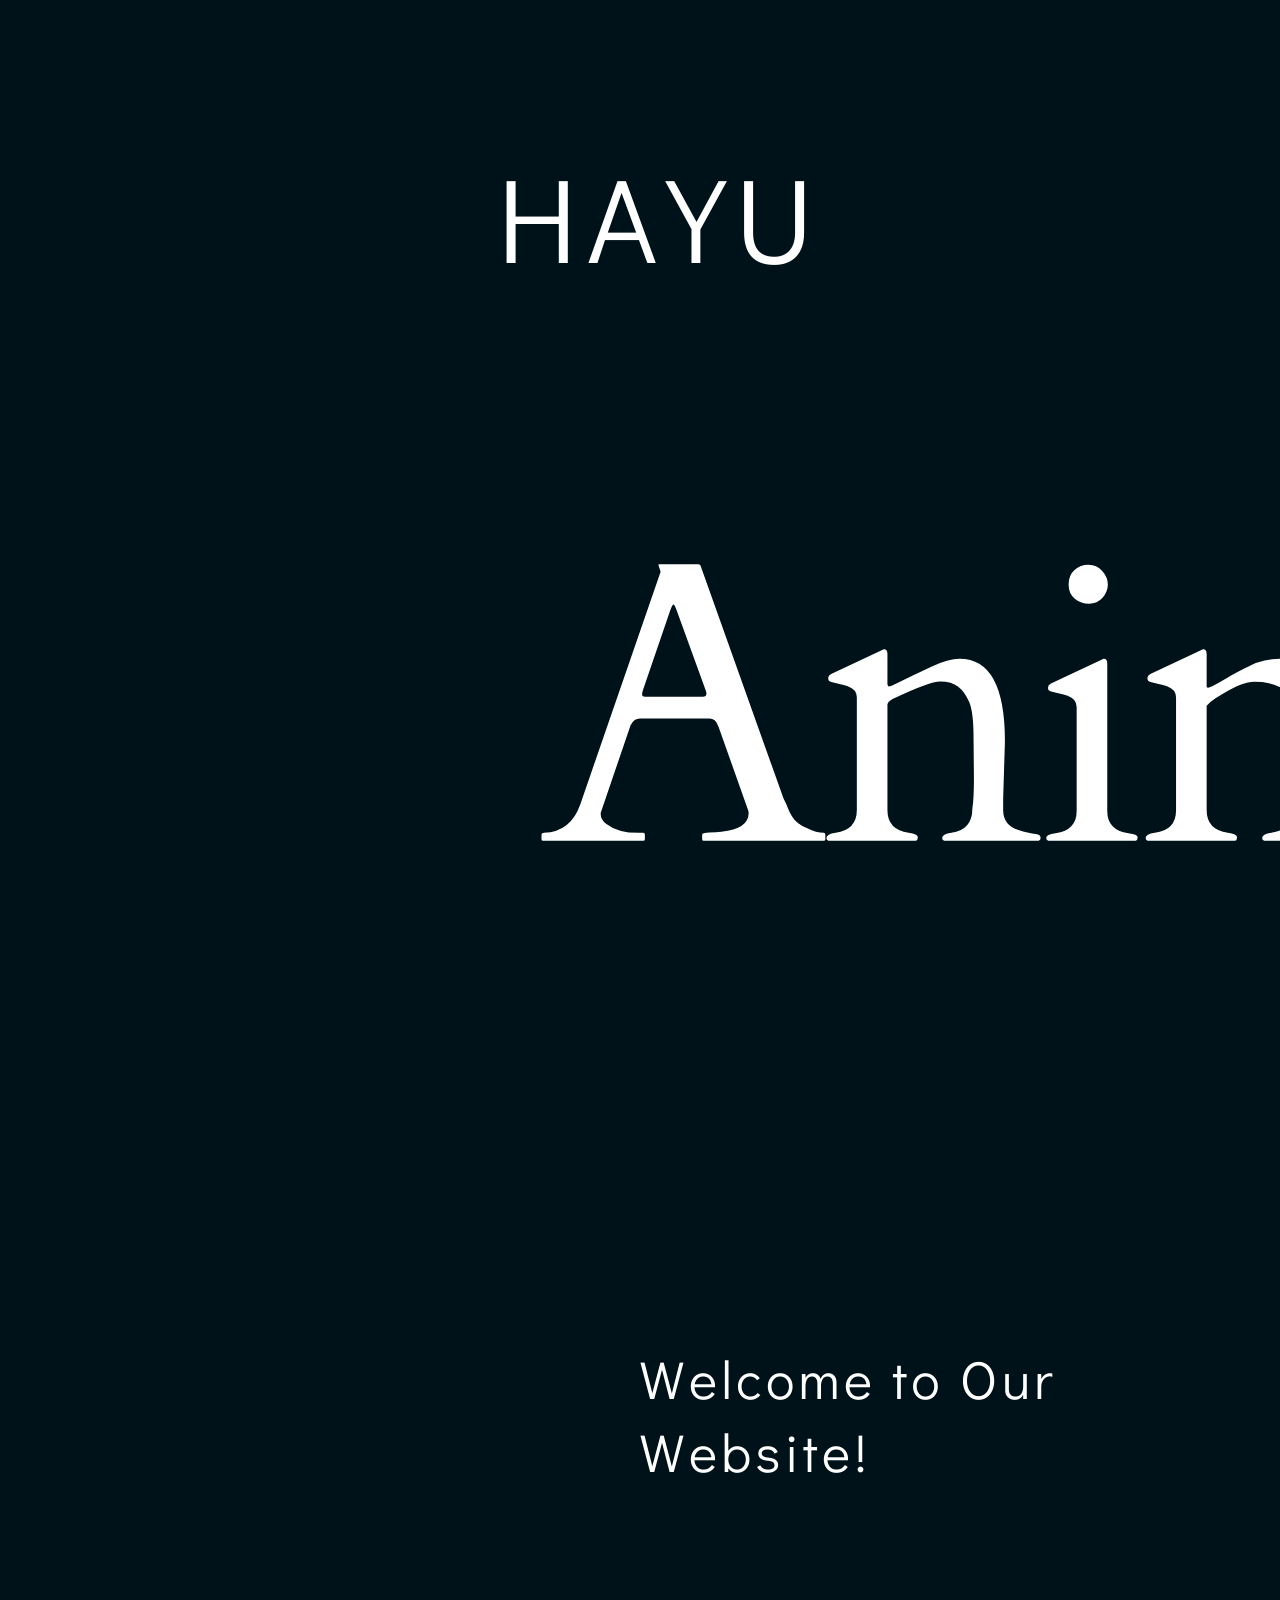
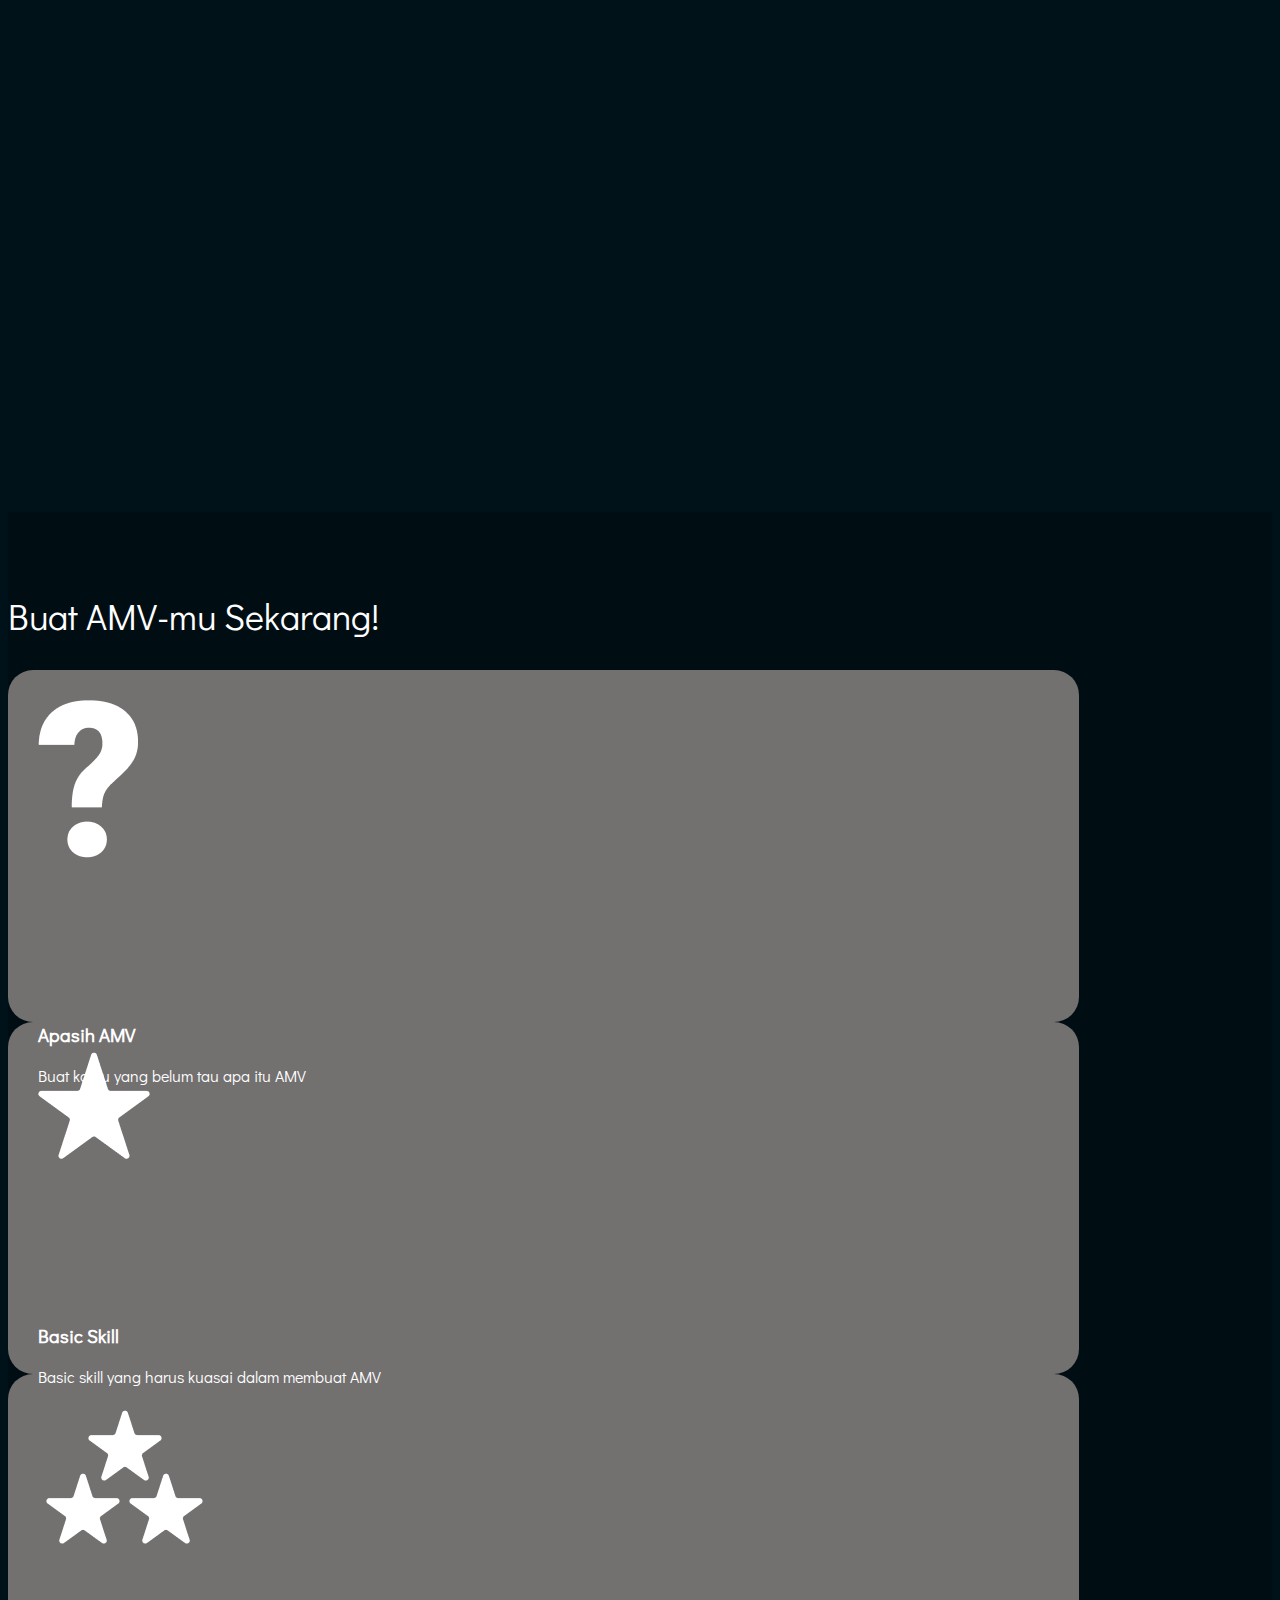
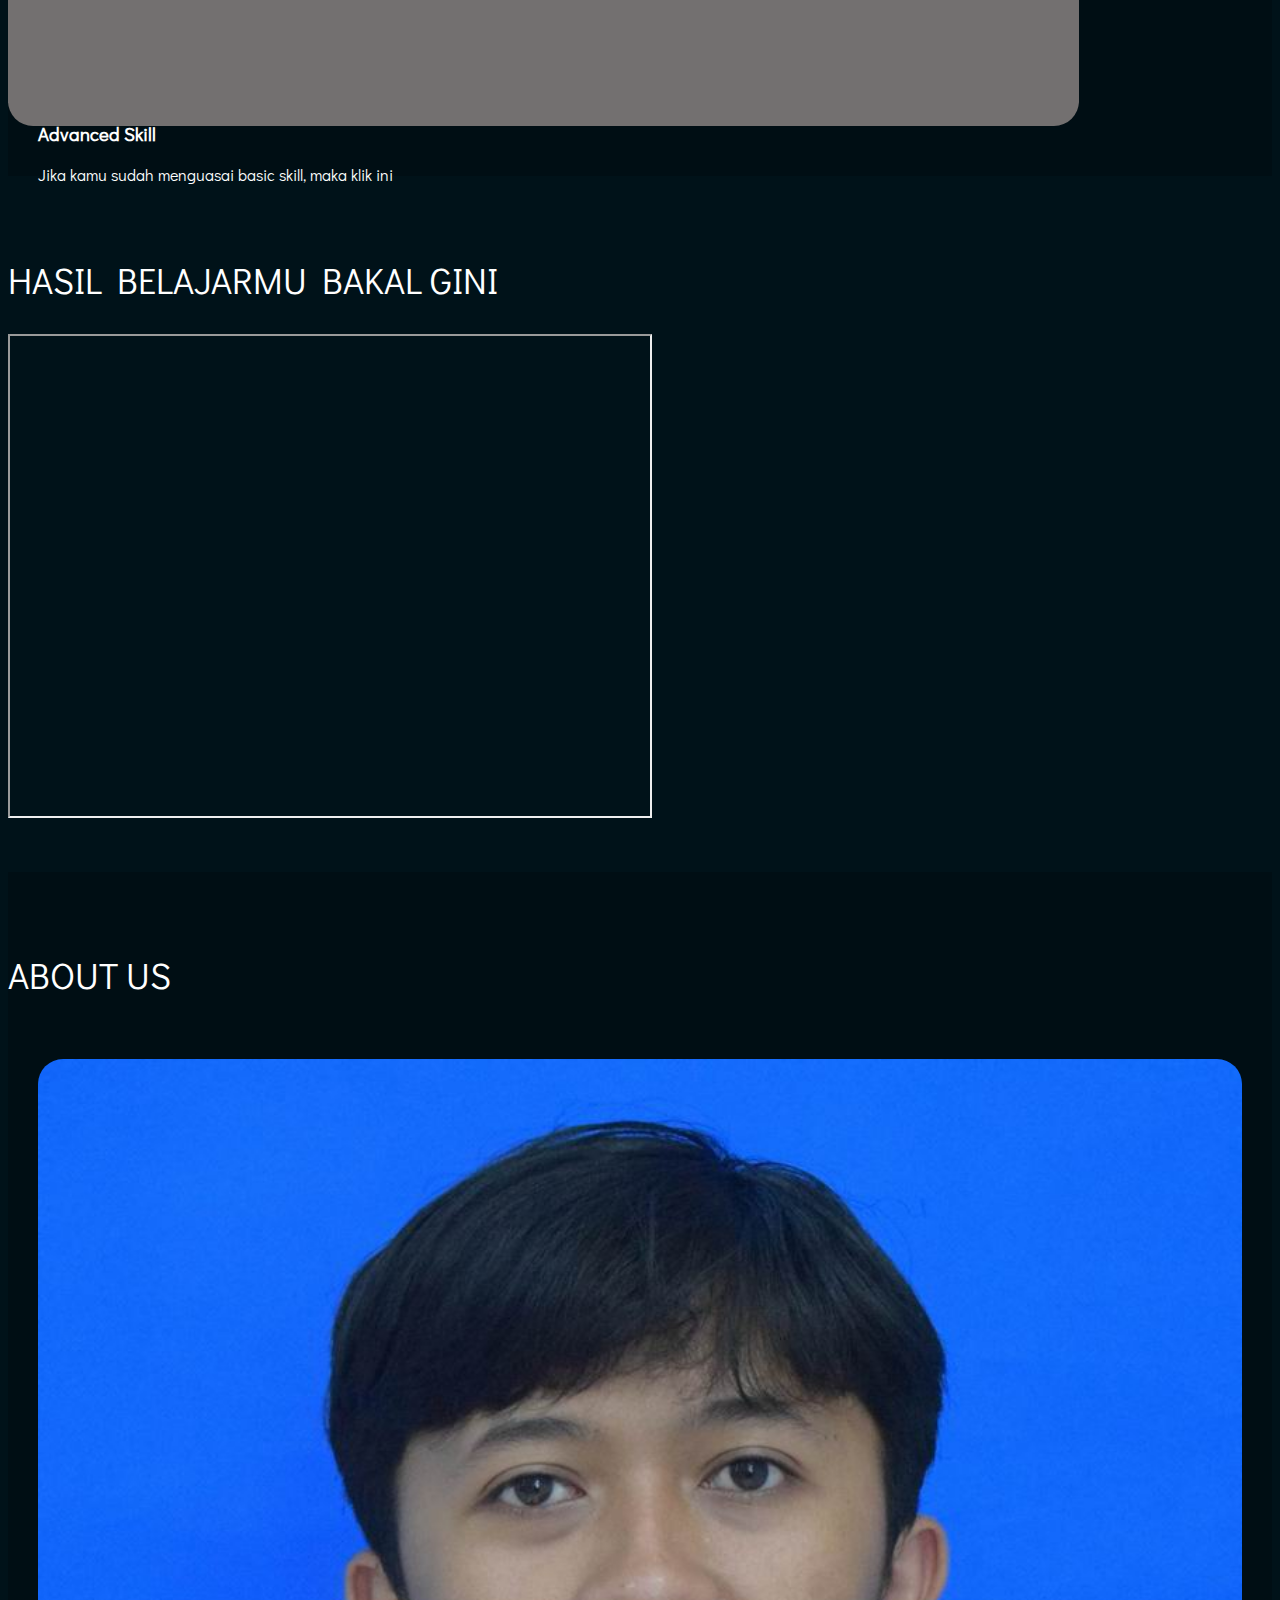
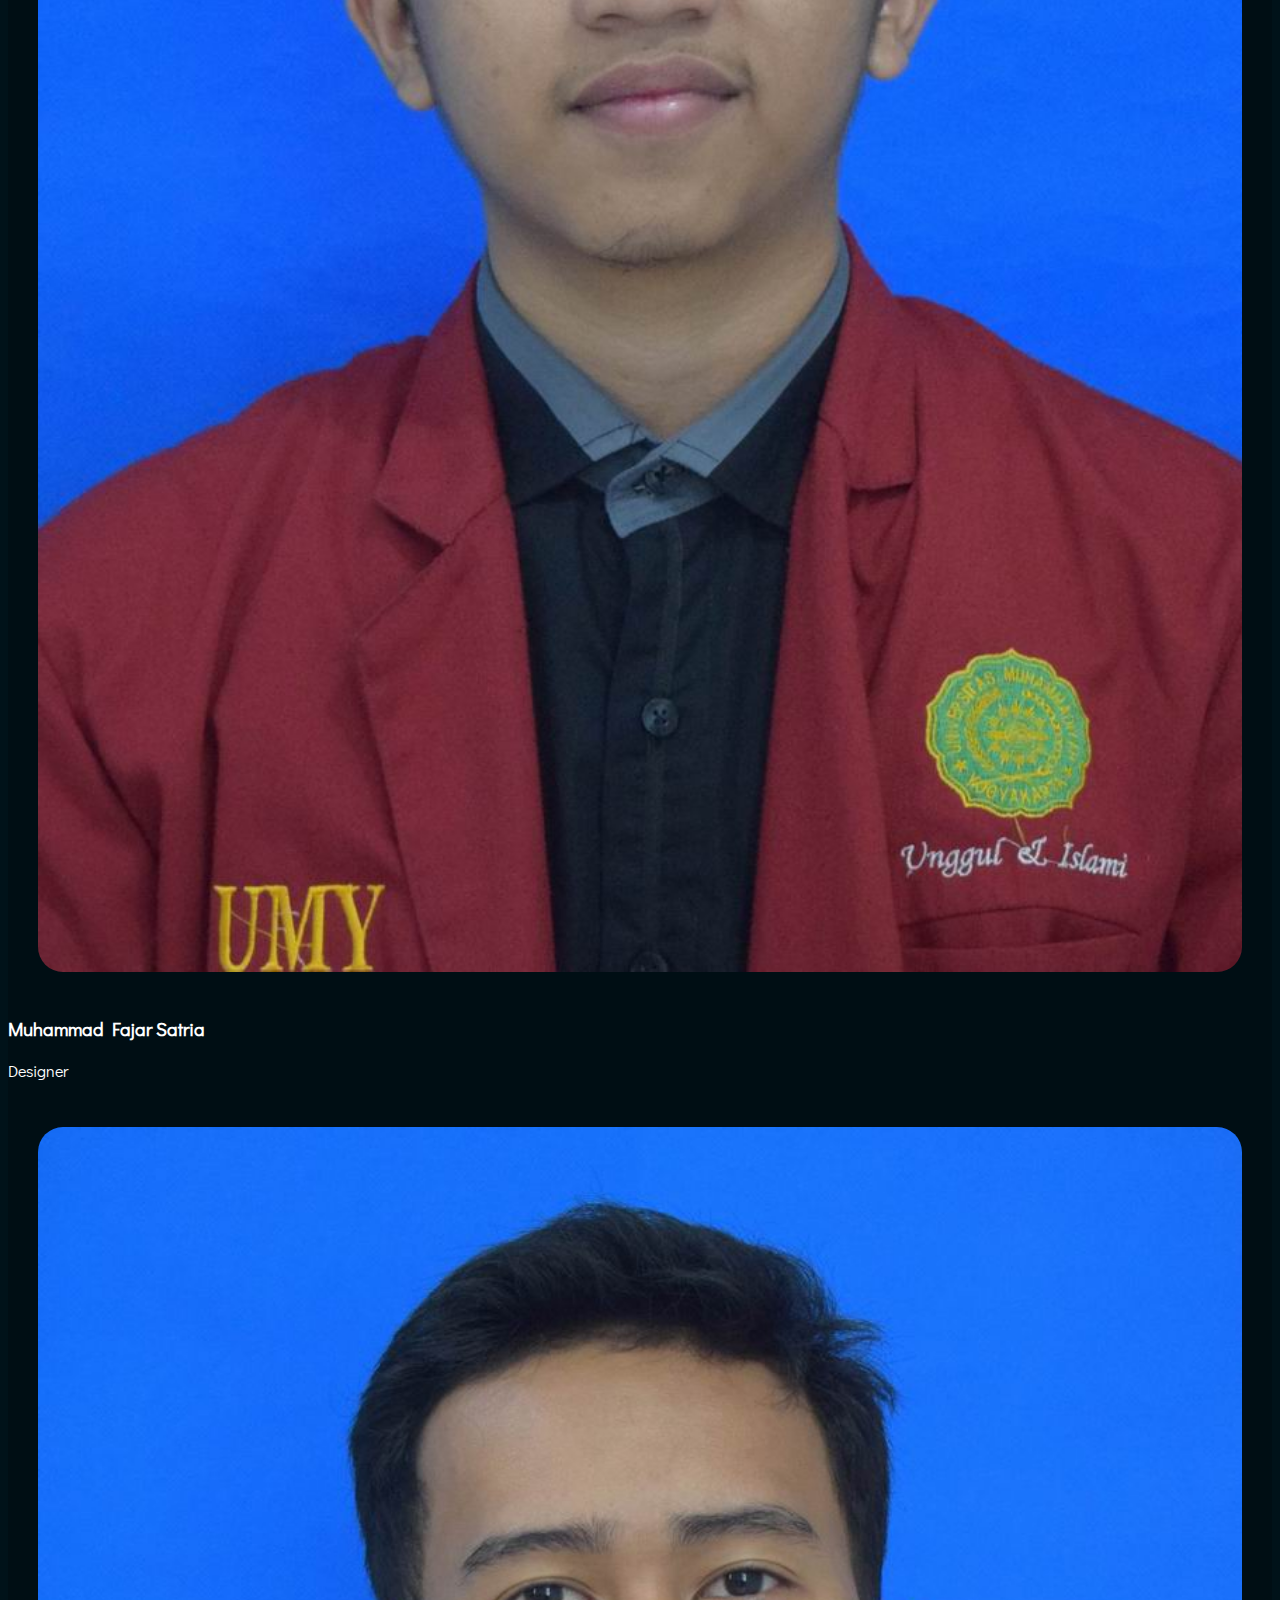
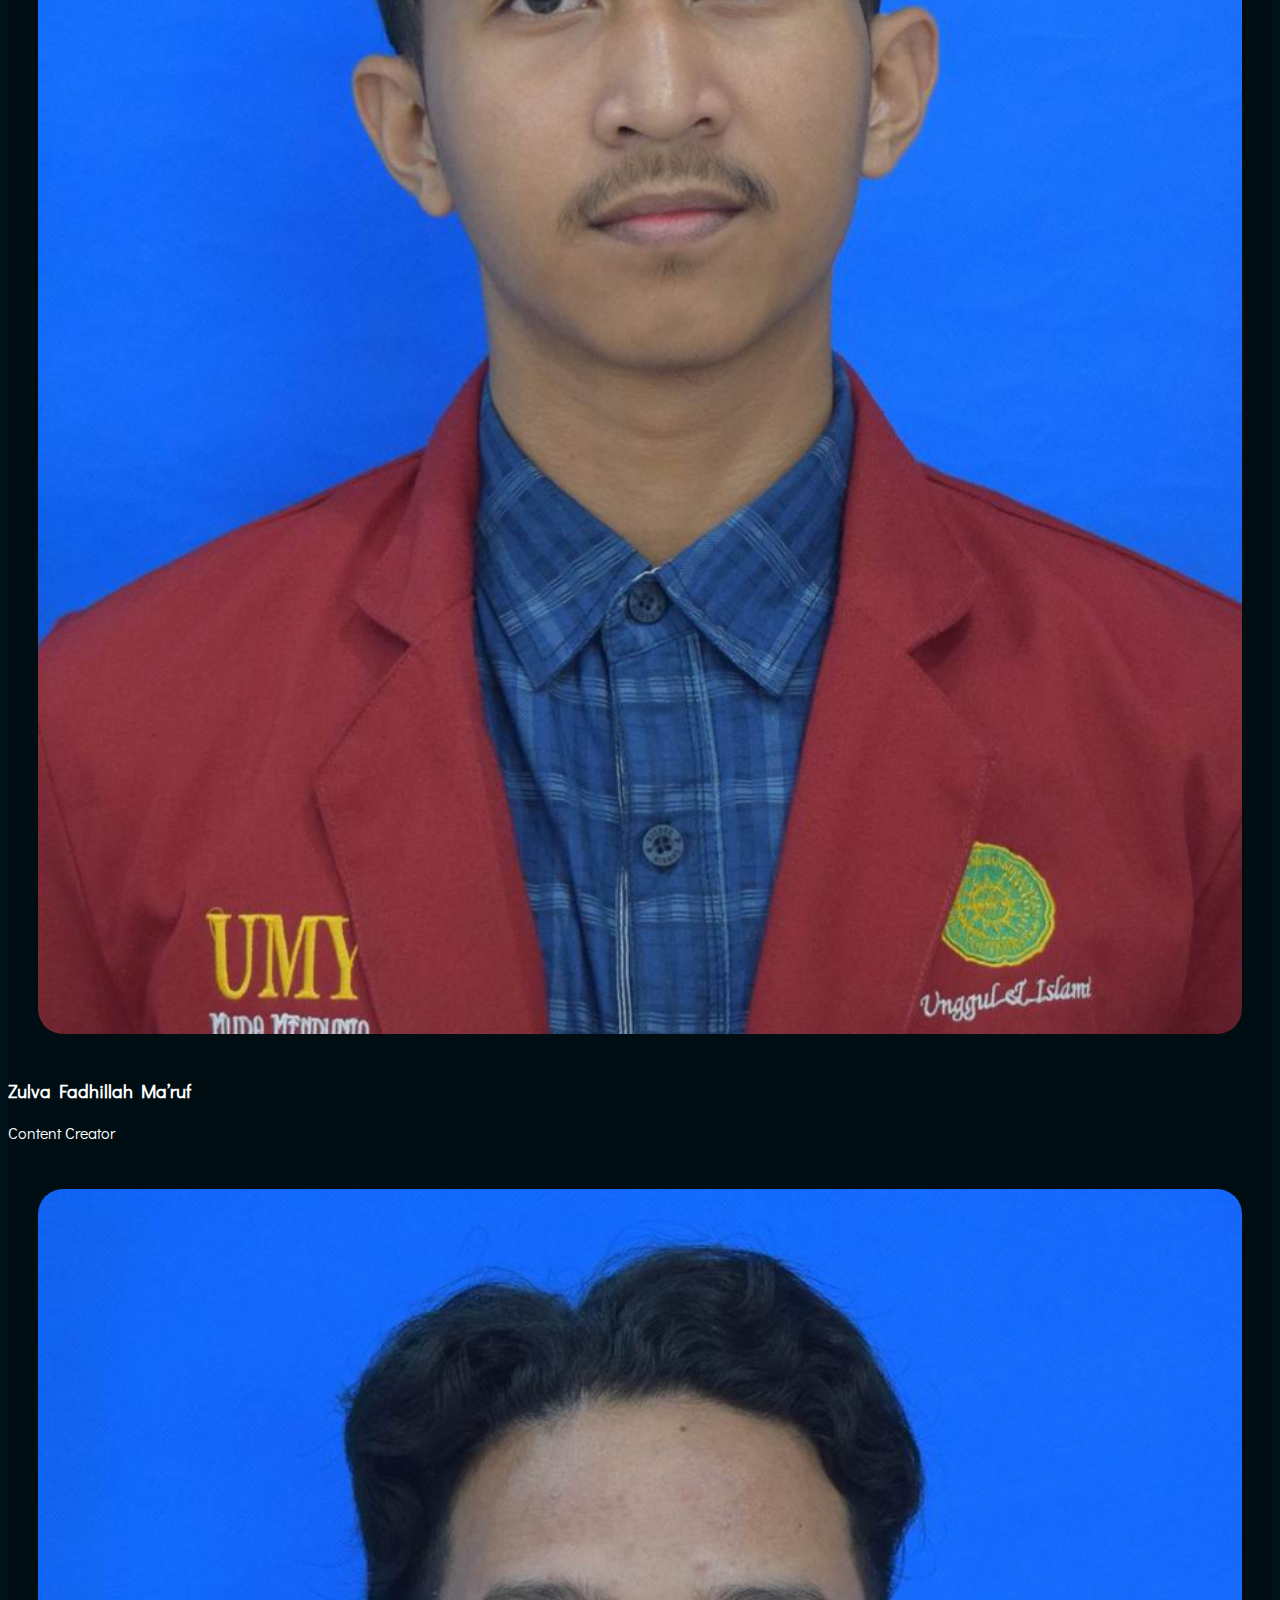
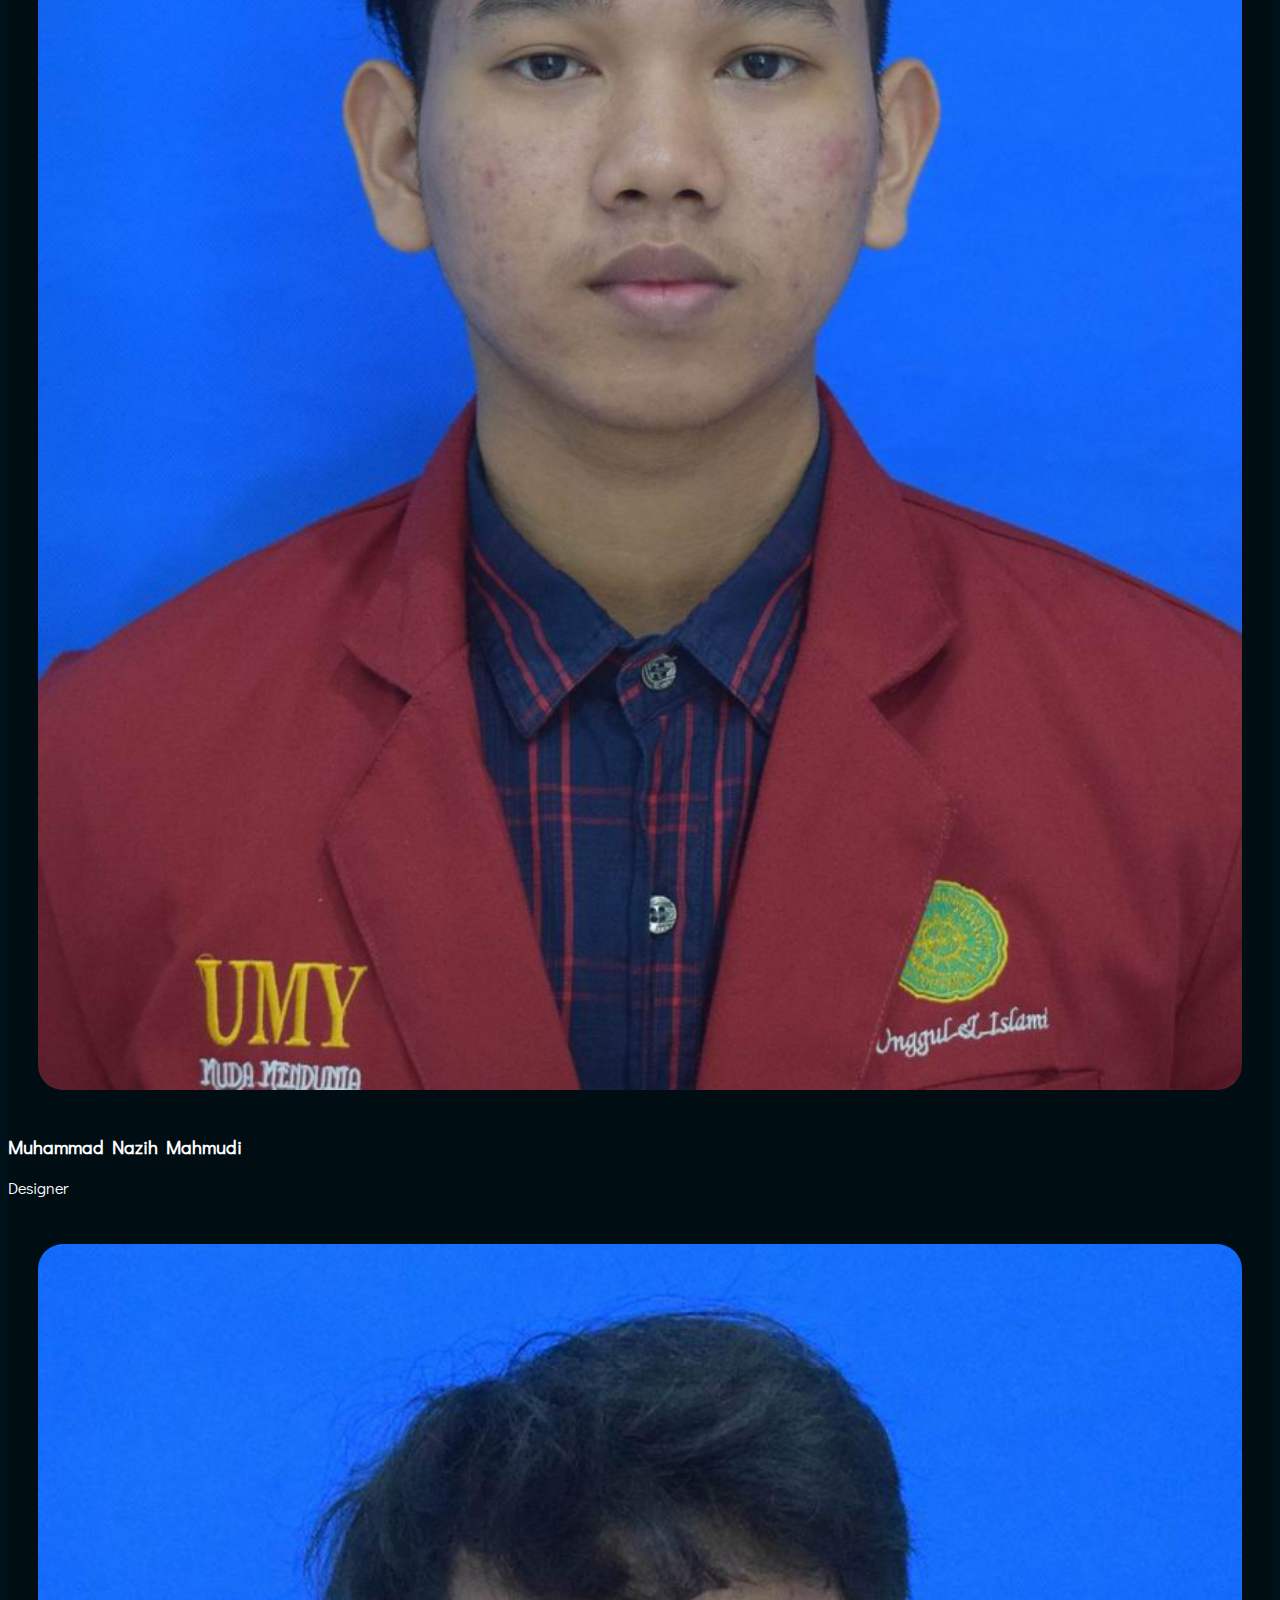
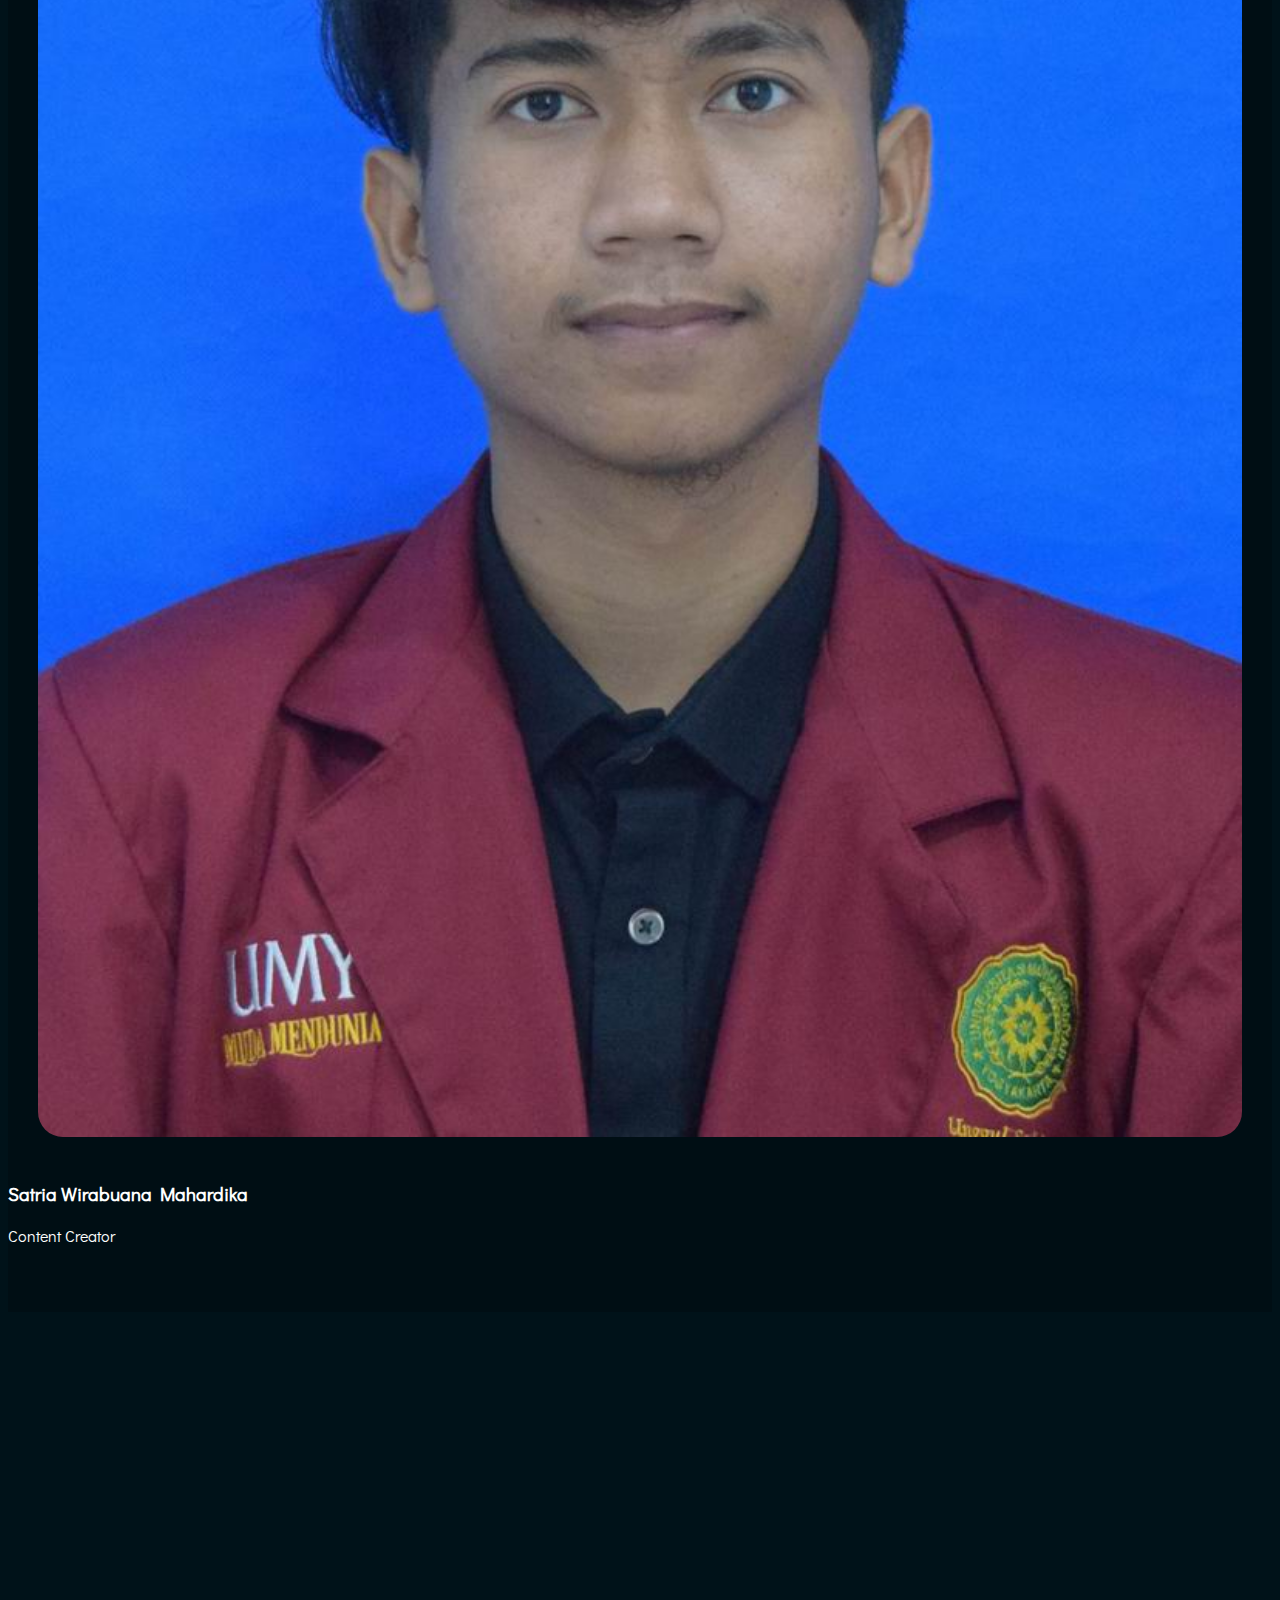
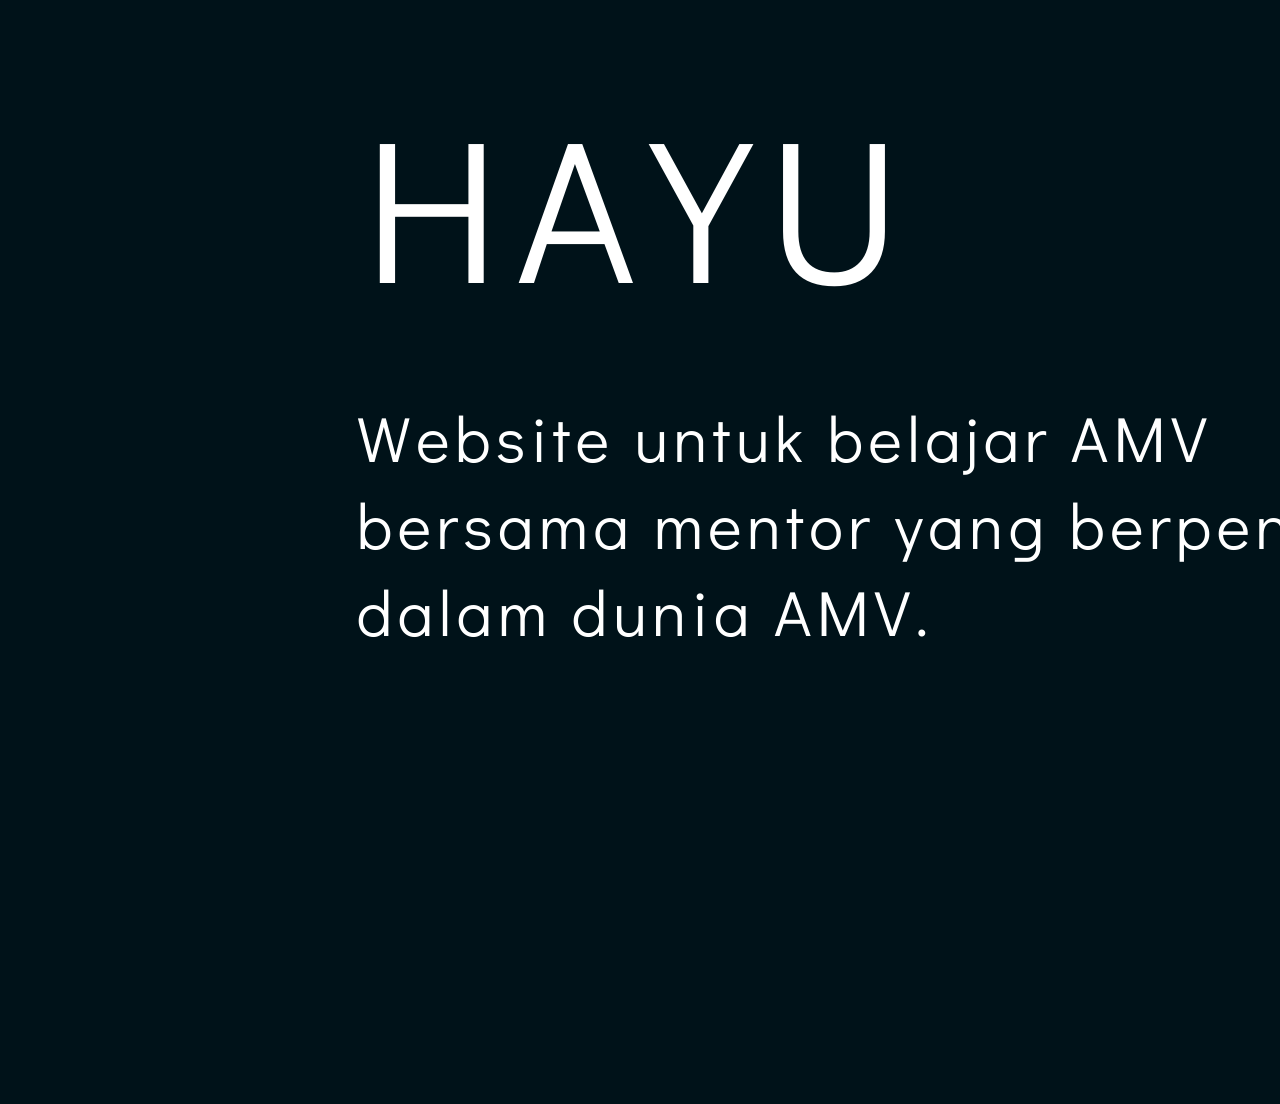
<file: index.html>
<!doctype html>
<html lang="en">
  <head>
    <!-- Required meta tags -->
    <meta charset="utf-8">
    <meta name="viewport" content="width=device-width, initial-scale=1">

    <!-- Bootstrap CSS -->
    <link href="https://cdn.jsdelivr.net/npm/bootstrap@5.1.3/dist/css/bootstrap.min.css" rel="stylesheet" integrity="sha384-1BmE4kWBq78iYhFldvKuhfTAU6auU8tT94WrHftjDbrCEXSU1oBoqyl2QvZ6jIW3" crossorigin="anonymous">

    <!-- Font -->
    <link rel="preconnect" href="https://fonts.googleapis.com">
    <link rel="preconnect" href="https://fonts.gstatic.com" crossorigin>
    <link href="https://fonts.googleapis.com/css2?family=Cardo&family=Didact+Gothic&display=swap" rel="stylesheet">

    <!-- My style -->
    <link rel="stylesheet" href="css/style.css">

    <title>Hayu</title>
  </head>
  <body>
    <!-- Hero Section -->
    <section id="hero">
      <div class="container-fluid">
        <img src="assets/img/Hero.png" class="img-fluid" alt="Responsive image">
      </div>
    </section>

    <section id="layanan">
      <div class="container">
        <div class="row">
          <div class="col-12 text-center mb-5">
            <h2>Buat AMV-mu Sekarang!</h2>
          </div>
        </div>
        <div class="row">
          <div class="col-md-4 text-center">
            <div class="card-skill position-relative mx-auto">
                <img src="assets/img/about.png" alt="" class="position-absolute top-45 start-50 translate-middle mt-5 pt-5">
                <h3>Apasih AMV</h3>
                <p>Buat kamu yang belum tau apa itu AMV</p>
                <a href="/pengertian.html" class="stretched-link"></a>
            </div>
          </div>

          <div class="col-md-4 text-center">
            <div class="card-skill position-relative mx-auto">
                <img src="assets/img/basic.png" alt="" class="position-absolute top-45 start-50 translate-middle mt-5 pt-5">
                <h3>Basic Skill</h3>
                <p>Basic skill yang harus kuasai dalam membuat AMV</p>
                <a href="/basic.html" class="stretched-link"></a>
            </div>
          </div>
          
          <div class="col-md-4 text-center">
            <div class="card-skill position-relative mx-auto">
                <img src="assets/img/advance.png" alt="" class="position-absolute top-45 start-50 translate-middle mt-5 pt-5">
                <h3>Advanced Skill</h3>
                <p>Jika kamu sudah menguasai basic skill, maka klik ini</p>
                <a href="/advanced.html" class="stretched-link"></a>
            </div>
          </div>

        </div>
      </div>
    </section>

    <section id="hasil">
      <div class="container">
        <div class="row">
          <div class="col-12 text-center mb-5">
            <h2>HASIL BELAJARMU BAKAL GINI</h2>
          </div>
          <div class="row">
            <div class="col-12 text-center">
              <iframe src="https://drive.google.com/file/d/1SuABdjprHsCWXf1BX0KsqoZY0fUvd3RB/preview" width="640" height="480" allow="autoplay"></iframe>
              </iframe>
            </div>
          </div>
        </div>
      </div>
    </section>

    <!-- About us -->
    <section id="aboutus">
      <div class="container aboutuss mt-5 mb-5">
        <div class="row">
          <div class="col-12 text-center mb-5">
            <h2>ABOUT US</h2>
          </div>
        </div>
        <div class="row">
          <div class="col-md-3 text-center">
            <div class="card img-fluid">
              <img class="card-img-top" src="/assets/img/fajar.jpg" alt="">
            </div>
            <h3 style="margin-top: 10px;">Muhammad Fajar Satria</h3>
                <p>Designer</p>
          </div>

          <div class="col-md-3 text-center">
            <div class="card img-fluid">
              <img class="card-img-top" src="/assets/img/zulfa.jpg" alt="">
            </div>
            <h3 style="margin-top: 10px;">Zulva Fadhillah Ma’ruf</h3>
                <p>Content Creator</p>
          </div>
          
          <div class="col-md-3 text-center">
            <div class="card img-fluid">
              <img class="card-img-top" src="/assets/img/nazih.jpg" alt="">
            </div>
            <h3 style="margin-top: 10px;">Muhammad Nazih Mahmudi</h3>
                <p>Designer</p>
          </div>

          <div class="col-md-3 text-center">
            <div class="card img-fluid">
              <img class="card-img-top" src="/assets/img/satria.jpg" alt="">
            </div>
            <h3 style="margin-top: 10px;">Satria Wirabuana Mahardika</h3>
            <p>Content Creator</p>
          </div>
        </div>
      </div>
    </section>

    <!-- Footer -->
    <section id="foot">
      <div class="container-fluid mt-5">
        <img src="assets/img/Footer.png" class="img-fluid" alt="Responsive image">
      </div>
    </section>

    <!-- Bootstrap Bundle with Popper -->
    <script src="https://cdn.jsdelivr.net/npm/bootstrap@5.1.3/dist/js/bootstrap.bundle.min.js" integrity="sha384-ka7Sk0Gln4gmtz2MlQnikT1wXgYsOg+OMhuP+IlRH9sENBO0LRn5q+8nbTov4+1p" crossorigin="anonymous"></script>
  </body>
</html>
</file>
<file: css/style.css>
body {
  font-family: 'Didact Gothic', sans-serif; 
  background-color: #001219;
}

h1 {
  font-family: 'Cardo', serif;
  color: #ffff;
}

h2 {
  font-family: 'Didact Gothic', sans-serif;   
  color: #ffff;
}

#layanan {
  padding: 50px 0;
  background-color: #000E14;
}

#hasil {
  padding: 50px 0;
}

#aboutus {
  padding: 50px 0;
  background-color: #000E14;
}

h2 {
  font-size: 36px;
  font-weight: 500;
}

h3 {
  color: #ffff;
  margin-top: 160px;
}

p {
  color: #ffff;
}

.card-skill {
  width: 80%;
  height: 292px;
  border-radius: 25px;
  background-color: #737070;
  padding: 30px;
}

.us h3 {
  color: #ffff;
}

.card-img-top {
  width: 100%;
  object-fit: cover;
  border-radius: 25px;
} 

.card{
  background-color: transparent;
  padding:30px;
}
</file>
